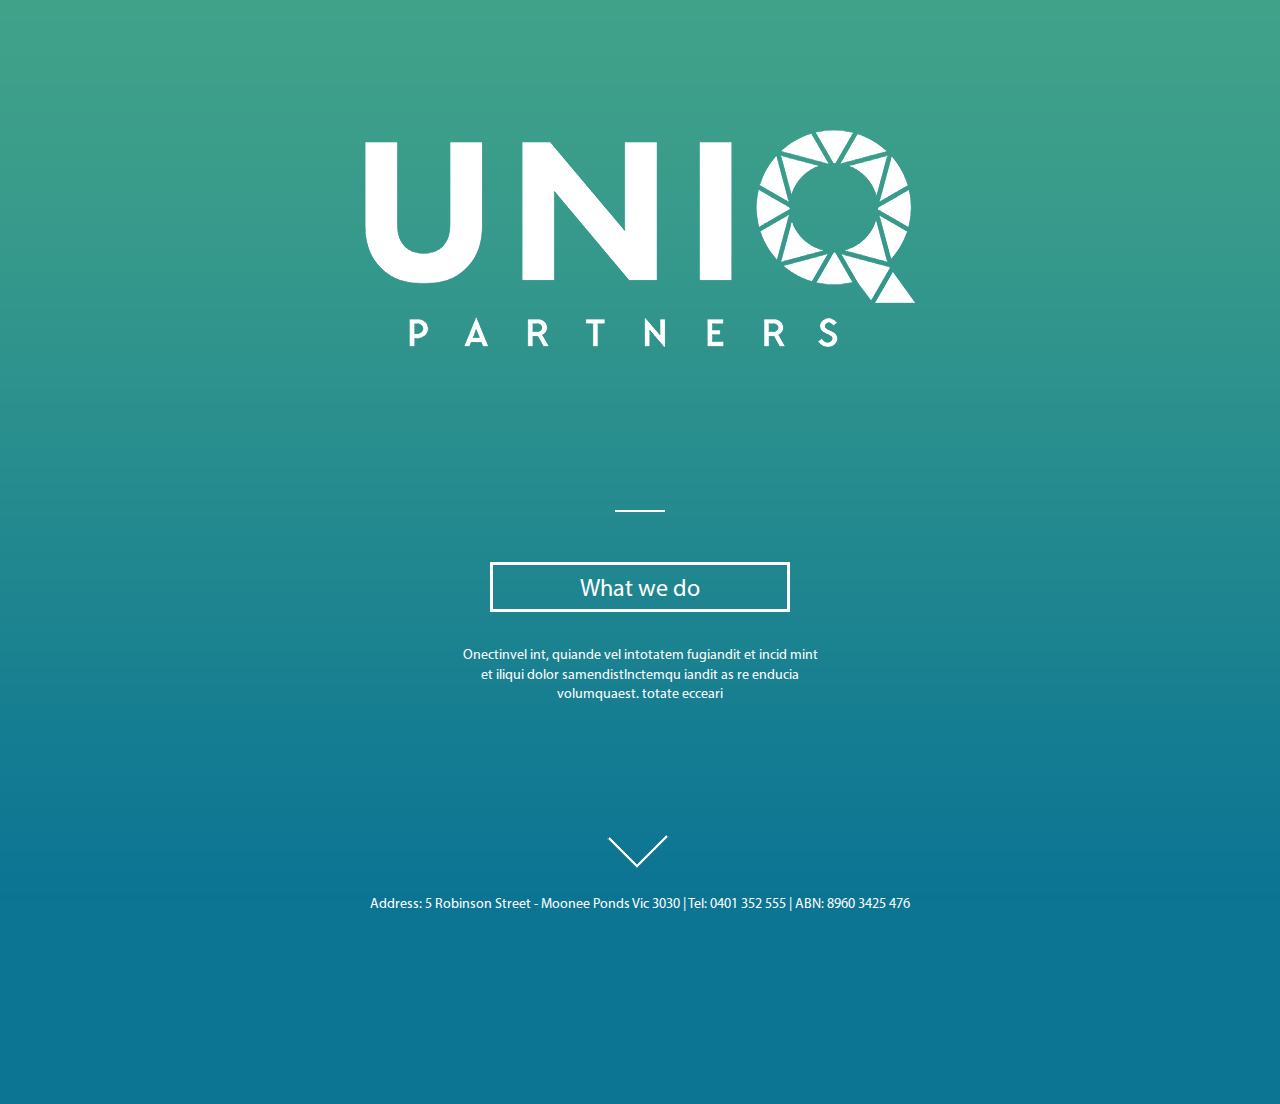
<file: index.html>
<html>
	<head>
		<meta charset="utf-8" />
		<meta name="viewport" content="width=device-width, initial-scale=1">
		<title>Home</title>
		<link rel="stylesheet" href="libs/bootstrap-3.3.5-dist/css/bootstrap.css">
		<link rel="stylesheet" href="libs/bootstrap-3.3.5-dist/css/bootstrap-theme.css">
		<link rel="stylesheet" href="css/jquery-ui.css">
		<link rel="stylesheet" href="css/style.css">
		<script src="libs/jquery-1.11.3.min.js"></script>
		<script src="libs/bootstrap-3.3.5-dist/js/bootstrap.min.js"></script>
		<script src="libs/jquery-ui.js"></script>
		<script src="libs/function.js" type="text/javascript">
			// $(document).ready(function(){
			// 	$("#scrollTop").on("click", function(e){
			// 		e.preventDefault();
			// 		$("body, html").animate({scrollTop: 0}, 'slow');
			// 	});
			// 	$(window).on('scroll', function() {
			// 		if ($(this).scrollTop()==0) {
			// 			window.location.href = '/inquiries.html';
			// 		}
			// 	});
			// });
		</script>	
	</head>
	<body>
		<div class="home" id="loadcontent">
			<div id="Home">
				<div class="header-home">
					<div class="container">
						<div class="row">
							<a href="#" class="logo-header"><img src="images/logo.png" alt="Logo"></a>
						</div>
					</div>
				</div>
				<div class="content" class="clearfix">
					<div class="container">
						<div class="row">
							<p style="text-align: center;">
								<a href=""><img class="logo-home" src="images/logo-home.png" alt="Logo"></a>
							</p>
							
							<div class="divide"><hr></div>

							<div class="whatwedo"><a class="js_whatwedo" href="http://localhost/uniq/aboutus.html" title="about us">What we do</a></div>

							<div class="description">
								<p class="col-sm-4 col-sm-12">Onectinvel int, quiande vel intotatem fugiandit et incid mint et iliqui dolor samendistlnctemqu iandit as re enducia volumquaest. totate ecceari</p>
							</div>

							<a id="scrollTop" class="icon-bottom description js_load_inquire" title="Inquiry" href="inquiries.html"></a>
			                <div class="description">                
			                    <p>
			                        Address:  5 Robinson Street - Moonee Ponds Vic 3030  |  Tel:  0401 352 555  |  ABN: 8960 3425 476
			                    </p>           
			                </div>	<!-- end description -->					
						</div> <!-- end row -->
					</div> <!-- end container -->
				</div> <!-- end content -->
			</div>
		</div><!-- end home -->

		<div id="loading">Loading...</div>
	</body>
</html>
</file>
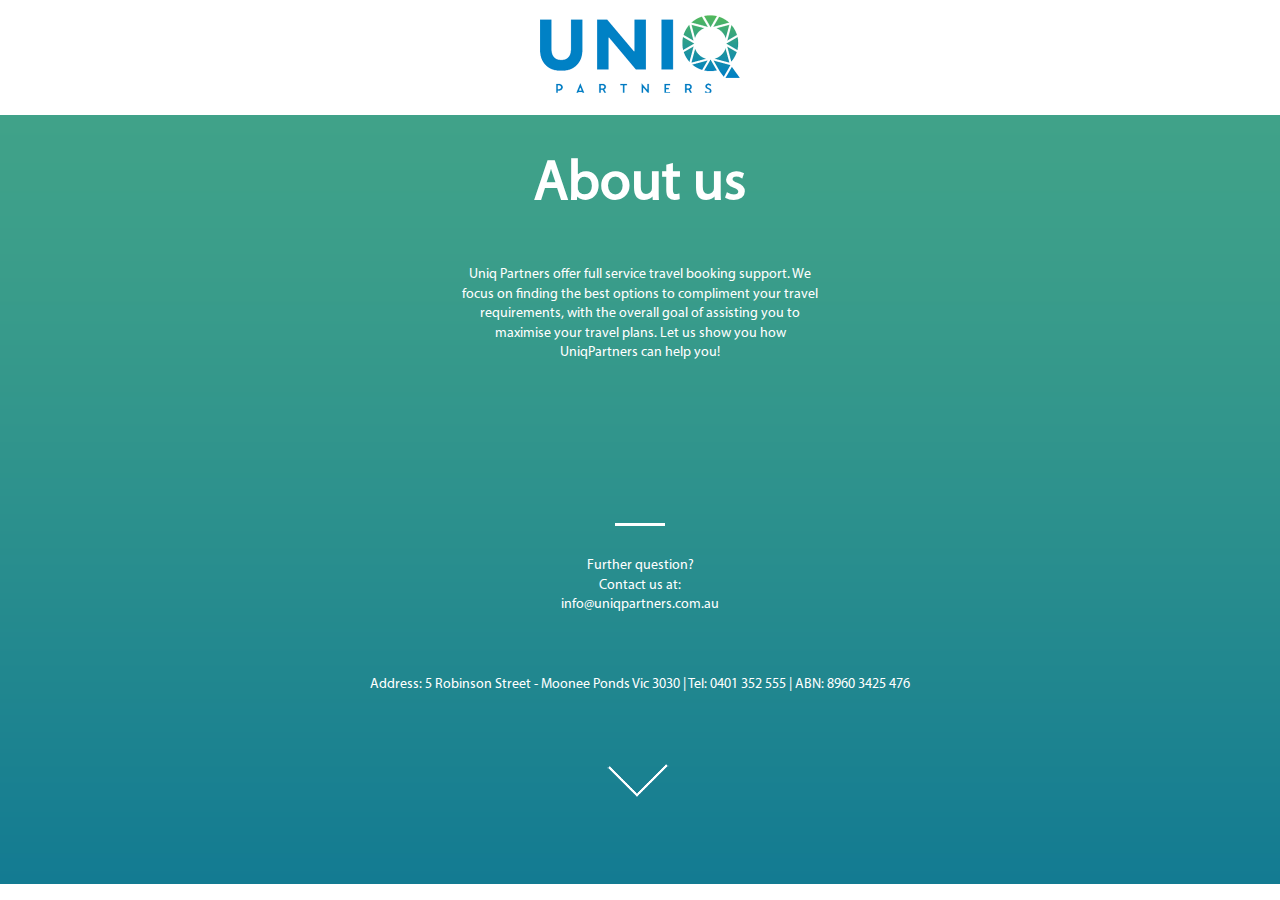
<file: aboutus.html>
<html>

<head>
    <meta charset="utf-8" />
    <meta name="viewport" content="width=device-width, initial-scale=1">
    <title>Aboutus</title>
    <link rel="stylesheet" href="libs/bootstrap-3.3.5-dist/css/bootstrap.css">
    <link rel="stylesheet" href="libs/bootstrap-3.3.5-dist/css/bootstrap-theme.css">
    <link rel="stylesheet" href="css/jquery-ui.css">
    <link rel="stylesheet" href="css/style.css">
    <script src="libs/jquery-1.11.3.min.js"></script>
    <script src="libs/bootstrap-3.3.5-dist/js/bootstrap.min.js"></script>
    <script src="libs/jquery-ui.js"></script>
    <script src="libs/function.js"></script>
</head>

<body class="Aboutus">
    <div id="loadcontent">
        <div id="about">
            <div class="header">
                <div class="container">
                    <div class="row">
                        <a href="index.html" class="js_load_home" title="Home"><img class="logo-booking" src="images/logo.png" alt="Logo"></a>
                    </div>
                </div>
            </div>
            <div class="content">
                <div class="container">
                    <div class="row">
                        <div class="title-page">
                            <h1>About us</h1>
                        </div>

                        <div class="description">
                            <p class="col-sm-4">
                                Uniq Partners offer full service travel booking support. We focus on finding the best options to compliment your travel requirements, with the overall goal of assisting you to maximise your travel plans. Let us show you how UniqPartners can help you!                    
                            </p>
                        </div>
                        <div class="divide"><hr></div>

                        <div class="description">
                            <p class="col-sm-4">
                                Further question? <br>
                                Contact us at: <br>
                                info@uniqpartners.com.au <br>
                            </p>
                        </div>
                        <div class="description">                
                            <p>
                                Address:  5 Robinson Street - Moonee Ponds Vic 3030  |  Tel:  0401 352 555  |  ABN: 8960 3425 476
                            </p>
                            <a id="scrollTop" title="Inquiry" class="icon-bottom description js_load_inquire" href="inquiries.html"></a>           
                        </div>

                    </div><!-- end row -->
                </div><!-- end container -->
            </div><!-- end content -->
        </div>
    </div>
</body>

</html>
</file>
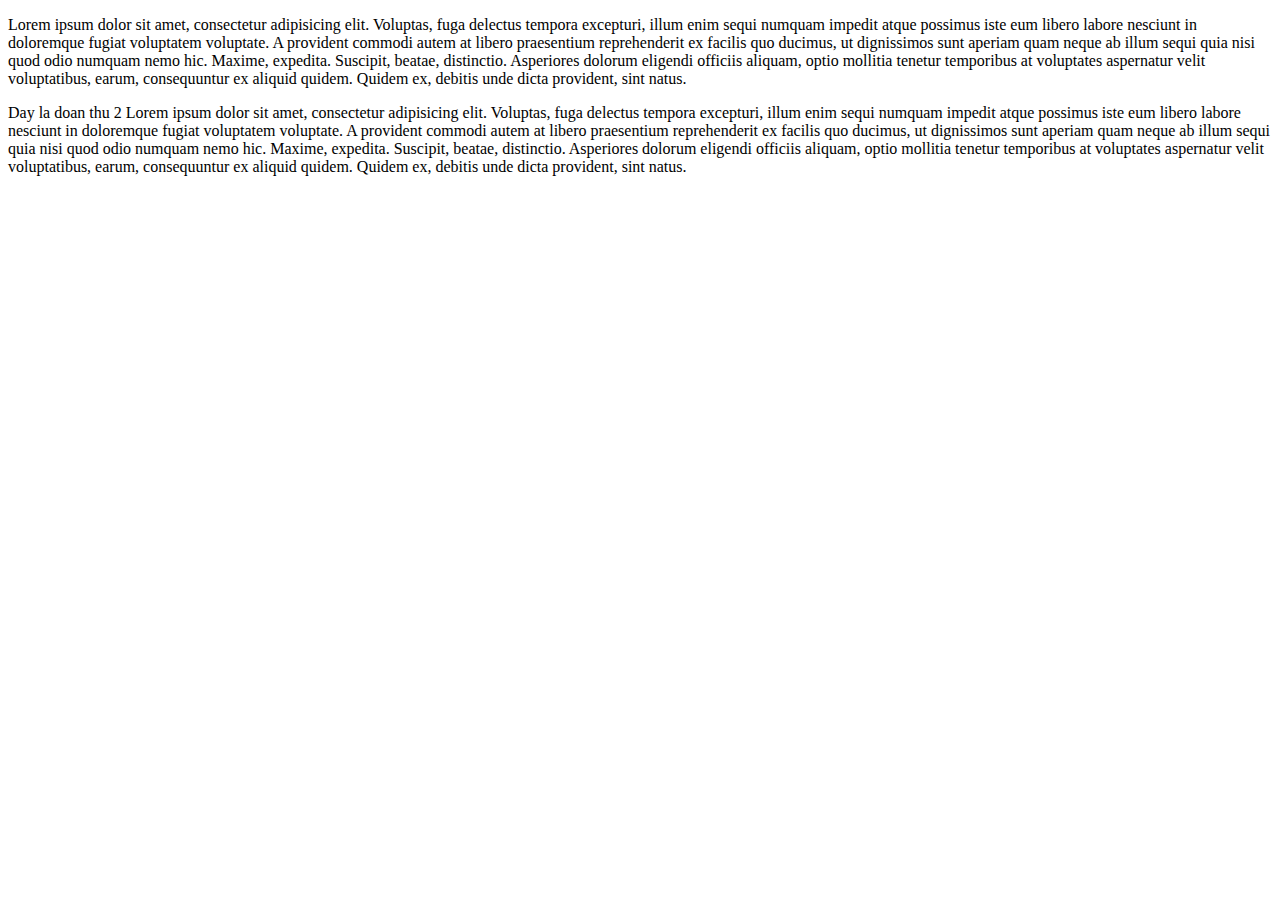
<file: text.html>
<!DOCTYPE html>
<html lang="en">
<head>
	<meta charset="UTF-8">
	<title>Document</title>
</head>
<body>
	
	<p id="awg">
		<span>Lorem ipsum dolor sit amet, consectetur adipisicing elit. Voluptas, fuga delectus tempora excepturi, illum enim sequi numquam impedit atque possimus iste eum libero labore nesciunt in doloremque fugiat voluptatem voluptate.</span>
		<span>A provident commodi autem at libero praesentium reprehenderit ex facilis quo ducimus, ut dignissimos sunt aperiam quam neque ab illum sequi quia nisi quod odio numquam nemo hic. Maxime, expedita.</span>
		<span>Suscipit, beatae, distinctio. Asperiores dolorum eligendi officiis aliquam, optio mollitia tenetur temporibus at voluptates aspernatur velit voluptatibus, earum, consequuntur ex aliquid quidem. Quidem ex, debitis unde dicta provident, sint natus.</span>
	</p>

	<p id="awg2">
		Day la doan thu 2
		<span>Lorem ipsum dolor sit amet, consectetur adipisicing elit. Voluptas, fuga delectus tempora excepturi, illum enim sequi numquam impedit atque possimus iste eum libero labore nesciunt in doloremque fugiat voluptatem voluptate.</span>
		<span>A provident commodi autem at libero praesentium reprehenderit ex facilis quo ducimus, ut dignissimos sunt aperiam quam neque ab illum sequi quia nisi quod odio numquam nemo hic. Maxime, expedita.</span>
		<span>Suscipit, beatae, distinctio. Asperiores dolorum eligendi officiis aliquam, optio mollitia tenetur temporibus at voluptates aspernatur velit voluptatibus, earum, consequuntur ex aliquid quidem. Quidem ex, debitis unde dicta provident, sint natus.</span>
	</p>	
</body>
</html>
</file>
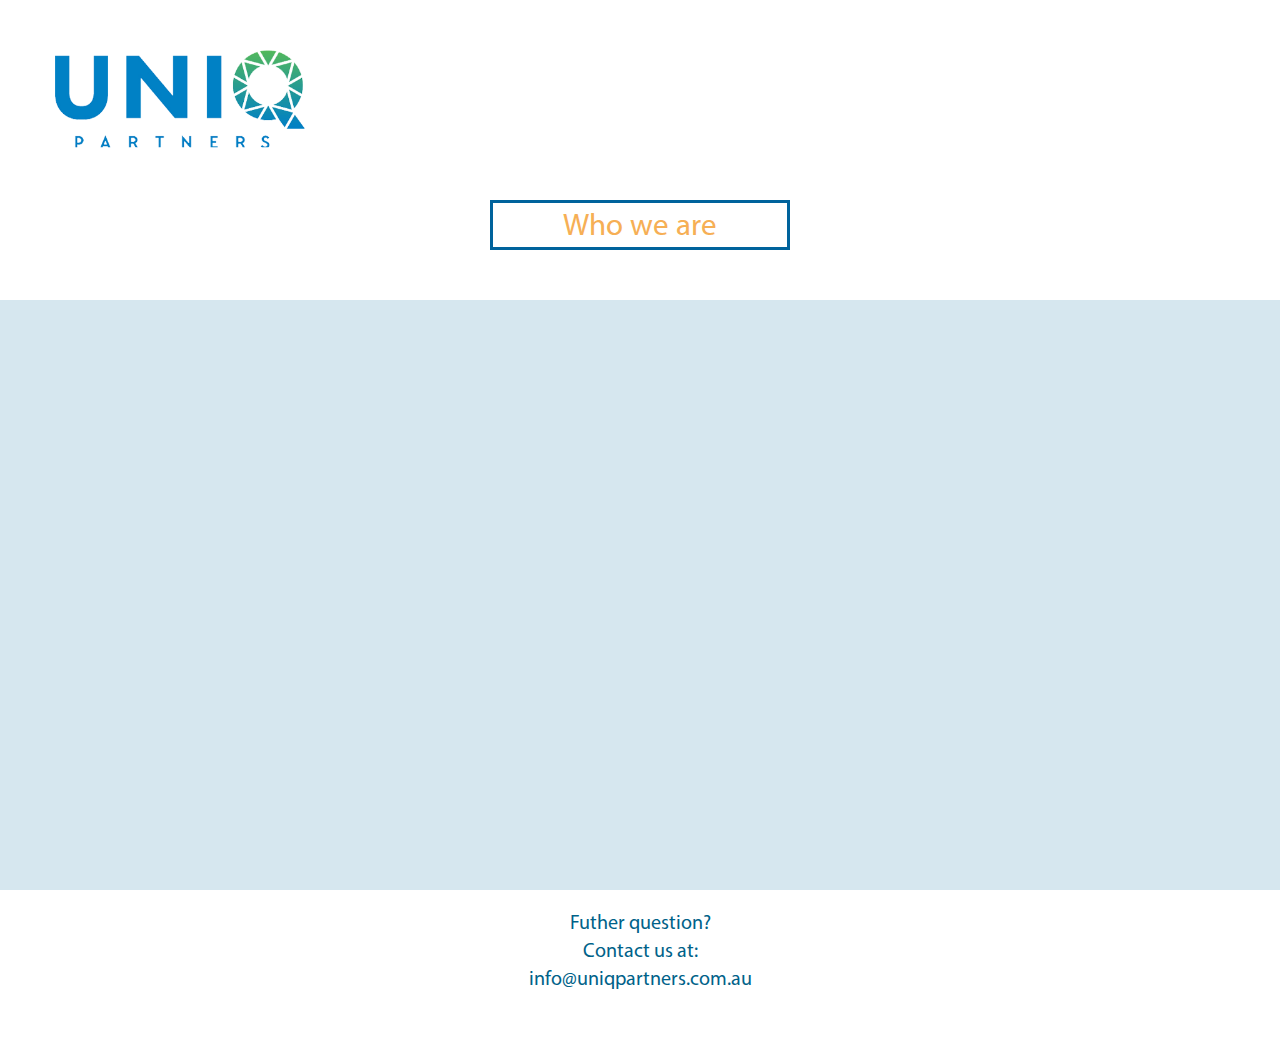
<file: whoweare.html>
<html>
	<head>
		<meta charset="utf-8" />
	    <meta name="viewport" content="width=device-width, initial-scale=1">
		<title>Who we are</title>
		<link rel="stylesheet" href="libs/bootstrap-3.3.5-dist/css/bootstrap.css">
		<link rel="stylesheet" href="libs/bootstrap-3.3.5-dist/css/bootstrap-theme.css">
		<link rel="stylesheet" href="css/style.css">
		<script src="http://ajax.aspnetcdn.com/ajax/jQuery/jquery-1.11.3.min.js"></script>
		<script src="libs/bootstrap-3.3.5-dist/js/bootstrap.min.js"></script>
	</head>
	<body class="whoweare">
		<div class="header">
			<div class="container">
				<div class="row">
					<a href=""><img class="logo-wwa" src="images/logo.png" alt="Logo"></a>
					<div class="btn-wwa"><a href="">Who we are</a></div>
				</div>
			</div>
		</div>
		<div class="content">
			<div class="container">
				<div class="row">
				</div>
			</div>
		</div>
		<div class="footer">
			<div class="container">
				<div class="row">
					<p class="footer-text">Futher question? <br/>Contact us at: <br/> info@uniqpartners.com.au</p>
				</div>
			</div>
		</div>
	</body>
</html>
</file>
<file: css/style.css>
@charset "UTF-8";
@font-face { font-family: 'MyriadPro'; src: url("../fonts/MyriadPro-Regular.eot"); src: local("Γÿ║"), url("../fonts/MyriadPro-Regular.woff") format("woff"), url("../fonts/MyriadPro-Regular.ttf") format("truetype"), url("../fonts/MyriadPro-Regular.svg") format("svg"); font-weight: normal; font-style: normal; }
* { font-size: 1em; font-family: 'MyriadPro'; line-height: 1.4em; }

label { font-weight: normal; }

.header { height: 115px; }

.content { background: #0C7593 url(../images/bg.png) repeat-x left top; }

.header-home { display: none; }

.home .content { padding: 130px; }

.divide { padding: 150px 0 50px; }

.booking .divide { padding: 20px 0 50px; }

.divide hr { border-top: 2px solid white; margin: 0 auto; width: 50px; }

.description { width: 100%; padding-bottom: 60px; }
.description p { color: white; margin: 0 auto; text-align: center; float: none; }
.description a { color: #fff; }

.icon-bottom { background: url(../images/icon-bottom.png) no-repeat left top; display: block; height: 35px; margin: 70px auto 0; width: 72px; }

.whatwedo { text-align: center; padding-bottom: 34px; }

.whatwedo a { line-height: 50px; }

.btn-smt, .whatwedo a { border: 3px solid white; color: white; font-size: 24px; width: 300px; height: 50px; display: block; margin: auto; text-decoration: none; }

.btn-smt { background: transparent; margin-bottom: 30px; }

.whoweare .header { height: 300px; padding-top: 50px; }

.whoweare .logo-wwa { width: 250px; }

.whoweare .btn-wwa { padding: 50px 0; }

.whoweare .btn-wwa a { border: 3px solid #00639C; height: 50px; line-height: 50px; width: 300px; color: #F6AF55; display: block; margin: 0 auto; text-align: center; font-size: 31px; }

.whoweare .content { height: 590px; background: #D6E7EF; }

.whoweare .btn-wwa a:hover { text-decoration: none; }

.logo-booking { height: 80px; margin: 15px auto 0; display: block; }

.title-page { height: 150px; }

.title-page h1 { margin: 0; color: white; text-align: center; font-size: 56px; font-weight: bold; padding-top: 40px; }

.inquiries { color: white; width: 90%; margin: 0 auto; }

.inquiries .inquiries-head { position: relative; margin-bottom: 24px; }

.inquiries .inquiries-head h3 { color: white; font-weight: bold; line-height: 50px; margin: 0; }

.inquiries .inquiries-head span { border-bottom: 3px solid white; width: 50px; position: absolute; left: 0; bottom: 0; display: block; height: 1px; }

.inquiries .inquiries-body .group-type { padding-bottom: 10px; }

.inquiries .inquiries-body .form-group .form-control { height: 40px; border: 0 none; border-radius: 0; }

.inquiries .inquiries-body .form-group .form-control.city { width: 65%; }

.inquiries .inquiries-body .form-group .lbl-left { background-color: #37A484; width: 35%; line-height: 40px; font-weight: normal; text-align: left; color: white; display: block; float: left; padding-left: 10px; }

.pick-a-date .form-group .form-control { width: 80%; }

.select-div { width: 180px; height: 40px; float: left; background: #1ba5b8 url(../images/icon-select-white.png) no-repeat 92% center; overflow: hidden; }

.select-div select { border: 0 none; background-color: transparent; color: #fff; width: 194px; height: 40px; padding-left: 10px; }

.BlockSelect { width: 180px; float: left; }

.inquiries.second .inquiries-body, .inquiries.third .inquiries-body { padding: 0; }

.quantity .form-group { width: 85px; float: left; margin-right: 10px; }

.quantity .form-group.last { width: 85px; margin-right: 0; }

.quantity .select-div { width: 85px; }

.quantity .select-div select { width: 105px; }

.select-div { margin-bottom: 15px; }

.footer-text { color: #006289; padding: 20px 0 50px; text-align: center; font-size: 20px; }

input[type="radio"] { display: none; }

input[type="radio"] + span.Radiocheck:before { content: url("../images/ico-radio.png"); padding-right: 7px; vertical-align: middle; }

input[type="radio"]:checked + span.Radiocheck:before { content: url("../images/ico-radio-active.png"); padding-right: 7px; vertical-align: middle; }

input[type="radio"]:checked + span.Radiocheck { color: #1bc3e0; }

select { width: 100%; height: 40px; padding: 0 5px; -webkit-border: none; -moz-border: none; border: none; -moz-appearance: none; -webkit-appearance: none; -o-appearance: none; appearance: none; font-size: 14px; background: none; }

.selectpicker select { position: relative; width: 100%; -webkit-border-radius: 5px; -moz-border-radius: 5px; border: 1px solid #ccc; border-radius: 4px; box-shadow: 0 1px 1px rgba(0, 0, 0, 0.075) inset; }

.arrow-up { border-color: #ccc transparent; border-style: solid; border-width: 6px 6px 0px 7px; height: 0px; width: 0px; display: block; position: absolute; right: 25px; top: 15px; }

input[type="checkbox"] { display: none; }

input[type="checkbox"] + span.CheckBoxcheck:before { content: url("../images/checkbox.png"); padding-right: 7px; vertical-align: middle; display: block; float: left; }

input[type="checkbox"]:checked + span.CheckBoxcheck:before { content: url("../images/checkbox-checked.png"); padding-right: 7px; vertical-align: middle; }

input[type="checkbox"]:checked + span.CheckBoxcheck { color: #1bc3e0; }

/*======Resetformat Tab==========*/
.nav-tabs > li.active > a, .nav-tabs > li.active > a:hover, .nav-tabs > li.active > a:focus { background: none; color: #fff; border: none; }

.nav-tabs > li > a { color: #fff; -webkit-border-radius: 0px; -moz-border-radius: 0px; border-radius: 0px; }
.nav-tabs > li > a:hover { border: none; }

.nav > li > a:hover, .nav > li > a:focus { background-color: #46b251; text-decoration: none; color: #fff; }

.InquireTabCover .nav-tabs { border-bottom: 1px solid #46b251; }
.InquireTabCover .nav-tabs li { margin-bottom: 2px; }
.InquireTabCover .nav-tabs li.active a { background: #46b251; }
.InquireTabCover .nav-tabs li a { border: none; background: #38a684; text-transform: uppercase; }
.InquireTabCover .nav-tabs li a:hover { border: none; background: #46b251; }
.InquireTabCover .nav li a { padding-left: 15px; padding-right: 15px; }

.FlightContentOuter { margin-top: 10px; }
.FlightContentOuter .nav-tabs { border-bottom: none; background: #0081c5; }
.FlightContentOuter .nav-tabs li { margin-bottom: 0px; }
.FlightContentOuter .nav-tabs li.active a { background: #1ba5b8; }
.FlightContentOuter .nav-tabs li a { border: none; background: #0081c5; text-transform: uppercase; }
.FlightContentOuter .nav-tabs li a:hover { border: none; background: #1ba5b8; }
.FlightContentOuter .nav li a { text-transform: none; }
.FlightContentOuter .tab-content { margin-top: 20px; }

.LabelActive { text-align: left; display: block; }

.BgXanh { border: medium none; height: 40px; width: 100%; }

.BgLich { background: url("../images/ico-lich.png") 10px 8px no-repeat #29a0a9; padding-left: 45px; }

.ToggleActive { display: block !important; top: 55px !important; }

.NubmerAll { background: #29a0a9; padding: 10px; position: relative; z-index: 10; }
.NubmerAll:hover { cursor: pointer; }

.ArrPos { float: right; }

.LabelTextLeft { float: left; }

.travellers { display: inline-block; }
.travellers input { width: 50%; }
.travellers .input-group-addon:hover { cursor: pointer; }
.travellers .glyphicon { top: 0; }

.OuterDropSelect { position: relative; }

.DropSelect { display: none; background: #fff; padding: 15px 10px 0px; position: absolute; top: 0px; z-index: 10; width: 100%; max-width: 300px; }
.DropSelect .LabelTextLeft { color: #444; padding: 2px 10px; vertical-align: middle; width: 30%; }
.DropSelect .form-group .form-control { background: #fff; width: 100%; border: 1px solid #ccc !important; text-align: center; }

.BgWhite { background: #fff; color: #909090; }

.FlightNumber { text-transform: uppercase; font-weight: bold; color: #fff; }
.FlightNumber .TitleFlight { background: url("../images/flight.png") 0 0 no-repeat transparent; padding-left: 30px; display: table-cell; width: 110px; }
.FlightNumber .BorderBottom { display: table-cell; border-bottom: 1px solid #48b6b0; width: 200px; }

.IconAddMore { background: url("../images/addmore.png") right 4px no-repeat; padding-right: 20px; color: #fff; display: inline-block; text-decoration: underline; margin-bottom: 25px; }

.AgeCate { font-size: 13px; color: #fff; text-decoration: underline; }

.NumberNight { display: block; height: 40px; line-height: 40px; text-align: center; }

.TextGreen { color: #46b251; font-size: 14px; text-decoration: underline; display: block; }
.TextGreen:hover { color: #fff; }

.SelectBg { position: relative; background: #fff; color: #909090; }
.SelectBg select { width: 100%; }

.Aboutus .divide { padding-top: 100px; padding-bottom: 30px; }
.Aboutus .divide hr { border-top: solid 3px #fff; }

#ui-datepicker-div { z-index: 20 !important; }

.ui-corner-all, .ui-corner-bottom, .ui-corner-right, .ui-corner-br { border-bottom-right-radius: 0px; }

.ui-corner-all, .ui-corner-bottom, .ui-corner-left, .ui-corner-bl { border-bottom-left-radius: 0px; }

.ui-corner-all, .ui-corner-top, .ui-corner-right, .ui-corner-tr { border-top-right-radius: 0px; }

.ui-corner-all, .ui-corner-top, .ui-corner-left, .ui-corner-tl { border-top-left-radius: 0px; }

.ui-widget-header { background: #29a0a9 none repeat scroll 0 0; border: 1px solid #29a0a9; }

.ui-state-highlight, .ui-widget-content .ui-state-highlight, .ui-widget-header .ui-state-highlight { background: #29a0a9; border: 1px solid #29a0a9; color: #fff; }

.ui-state-default, .ui-widget-content .ui-state-default, .ui-widget-header .ui-state-default { text-align: center; }

.ui-widget-content .ui-state-hover, .ui-widget-header .ui-state-hover, .ui-state-focus, .ui-widget-content .ui-state-focus, .ui-widget-header .ui-state-focus { border: 1px solid #29a0a9; background: #29a0a9; font-weight: bold; color: #fff; }

.ui-state-active, .ui-widget-content .ui-state-active, .ui-widget-header .ui-state-active { border: 1px solid #29a0a9; background: #29a0a9; color: #fff; }

#loading { background: #444; color: #fff; position: absolute; left: 50%; top: 50%; width: 70px; height: 70px; line-height: 50px; text-align: center; padding: 10px; display: none; -webkit-transform: translate(-50%, -50%); transform: translate(-50%, -50%); -webkit-border-radius: 50%; -moz-border-radius: 50%; -o-border-radius: 50%; border-radius: 50%; }

@media all and (min-width: 320px) { .home .content { padding: 130px 3%; }
  .logo-home { width: 100%; }
  .btn-smt { width: 90%; }
  .whatwedo a { width: 90%; } }
@media all and (min-width: 480px) { .InquireTabCover .nav li a { padding-left: 25px; padding-right: 25px; }
  .pick-a-date .form-group { width: 48%; float: left; }
  .select-div.second, .quantity .form-group.last, .pick-a-date .form-group.second, .BlockSelect.second { float: right; }
  .select-div, .BlockSelect { margin-bottom: 0; width: 170px; }
  .select-div select { width: 184px; }
  .pick-a-date .form-group .form-control { width: 116px; }
  .inquiries { width: 370px; }
  .inquiries .inquiries-body .form-group .lbl-left { background-color: #37A484; width: 120px; }
  .btn-smt { width: 370px; } }
@media all and (min-width: 600px) { .logo-home { width: 550px; }
  .btn-smt, .whatwedo a { width: 300px; } }
@media all and (min-width: 992px) { .inquiries .inquiries-body .form-group .form-control.city { width: 67%; }
  .col-md-4.w50 { width: 50%; } }
@media all and (min-width: 1024px) { .inquiries { margin: inherit; } }
@media all and (min-width: 1280px) { .inquiries.second { margin-left: 0; }
  .inquiries.second .inquiries-body, .inquiries.third .inquiries-body { padding: 36px 0 0; }
  .col-md-4.w50 { width: 33.33%; }
  .inquiries.third { float: right; } }

/*# sourceMappingURL=style.css.map */
</file>
